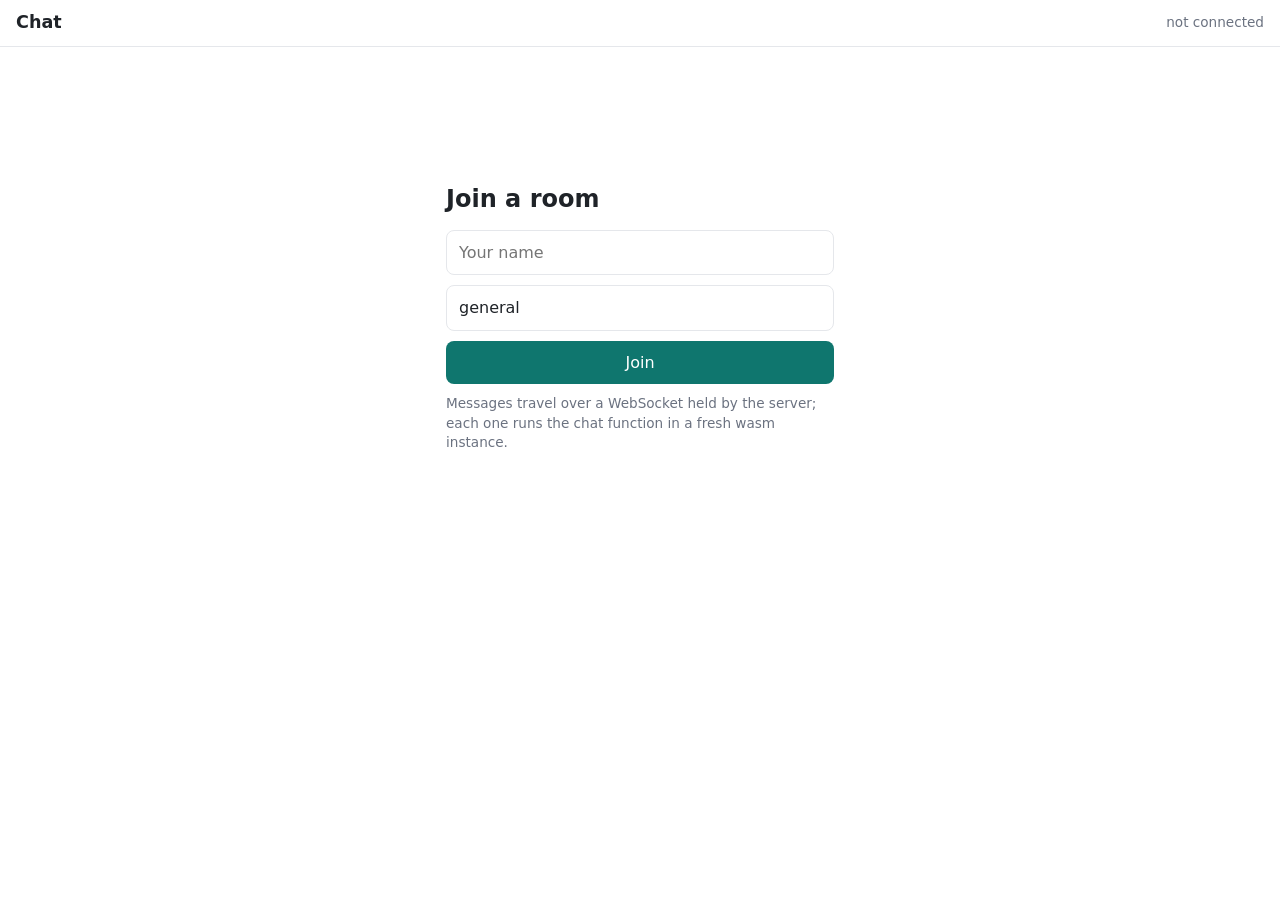
<file: sites/chat/index.html>
<!doctype html>
<html lang="en">
<head>
  <meta charset="utf-8">
  <meta name="viewport" content="width=device-width, initial-scale=1, viewport-fit=cover">
  <title>Chat</title>
  <style>
    :root { --bg: #fff; --panel: #f4f5f7; --text: #1f2328; --muted: #6b7280; --line: #e5e7eb; --accent: #0f766e; --accent-text: #fff; --mine: #d1fae5; --error: #c0392b; }
    @media (prefers-color-scheme: dark) {
      :root { --bg: #121417; --panel: #1b1e23; --text: #e8eaed; --muted: #9aa0a6; --line: #2c2f33; --accent: #2dd4bf; --accent-text: #062a26; --mine: #134e4a; --error: #ff7b6b; }
    }
    * { box-sizing: border-box; }
    html, body { height: 100%; }
    body { margin: 0; background: var(--bg); color: var(--text); font: 16px/1.45 system-ui, -apple-system, "Segoe UI", sans-serif; display: flex; flex-direction: column; }
    header { display: flex; align-items: center; justify-content: space-between; gap: 12px; padding: 10px 16px; border-bottom: 1px solid var(--line); }
    header h1 { font-size: 1.1rem; margin: 0; }
    header span { color: var(--muted); font-size: .85rem; }
    #join { max-width: 420px; width: 100%; margin: 15vh auto 0; padding: 0 16px; display: grid; gap: 10px; }
    #join h2 { margin: 0 0 4px; }
    input { font: inherit; color: var(--text); background: var(--bg); border: 1px solid var(--line); border-radius: 8px; padding: 10px 12px; min-width: 0; }
    button { font: inherit; border: 0; border-radius: 8px; padding: 10px 16px; background: var(--accent); color: var(--accent-text); cursor: pointer; }
    #room { display: none; flex: 1; min-height: 0; flex-direction: column; }
    #log { flex: 1; overflow-y: auto; padding: 12px 16px; display: flex; flex-direction: column; gap: 6px; }
    .msg { max-width: 80%; background: var(--panel); border-radius: 12px; padding: 6px 10px; overflow-wrap: anywhere; align-self: flex-start; }
    .msg.mine { background: var(--mine); align-self: flex-end; }
    .msg b { font-size: .8rem; display: block; color: var(--muted); font-weight: 600; }
    .note { align-self: center; color: var(--muted); font-size: .8rem; }
    .note.error { color: var(--error); }
    form#send { display: flex; gap: 8px; padding: 10px 16px calc(10px + env(safe-area-inset-bottom)); border-top: 1px solid var(--line); }
    form#send input { flex: 1; }
  </style>
</head>
<body>
  <header><h1>Chat</h1><span id="status">not connected</span></header>
  <form id="join">
    <h2>Join a room</h2>
    <input id="name" placeholder="Your name" maxlength="24" required autocomplete="nickname">
    <input id="roomname" placeholder="Room" value="general" maxlength="32" required>
    <button>Join</button>
    <p style="color: var(--muted); font-size: .85rem; margin: 0">
      Messages travel over a WebSocket held by the server; each one runs the chat function in a fresh wasm instance.
    </p>
  </form>
  <div id="room">
    <div id="log"></div>
    <form id="send"><input id="text" placeholder="Message" maxlength="500" autocomplete="off"><button>Send</button></form>
  </div>
  <script>
    const $ = (id) => document.getElementById(id);
    let socket, me, room, retry = 0;
    try { $("name").value = localStorage.getItem("chat-name") || ""; } catch {}

    function line(html, cls) {
      const log = $("log");
      const stick = log.scrollTop + log.clientHeight >= log.scrollHeight - 40;
      const div = document.createElement("div");
      div.className = cls;
      div.innerHTML = html;
      log.appendChild(div);
      if (stick) log.scrollTop = log.scrollHeight;
    }
    const esc = (s) => String(s).replace(/[&<>"']/g, (c) => ({ "&": "&amp;", "<": "&lt;", ">": "&gt;", '"': "&quot;", "'": "&#39;" })[c]);
    const message = (m) => line(`<b>${esc(m.name)}</b>${esc(m.text)}`, "msg" + (m.name === me ? " mine" : ""));

    function connect() {
      // Relative to this page, so it works on its own domain or under a path.
      const url = new URL("ws", location.href);
      url.protocol = location.protocol === "https:" ? "wss:" : "ws:";
      url.search = new URLSearchParams({ name: me, room }).toString();
      socket = new WebSocket(url);
      $("status").textContent = "connecting…";
      socket.onopen = () => { retry = 0; };
      socket.onmessage = (e) => {
        const m = JSON.parse(e.data);
        if (m.type === "history") {
          $("log").innerHTML = "";
          line(`#${esc(m.room)}`, "note");
          m.messages.forEach(message);
        } else if (m.type === "message") {
          message(m);
        } else if (m.type === "presence") {
          $("status").textContent = `#${room} · ${m.online} online`;
          line(`${esc(m.name)} ${m.action}`, "note");
        } else if (m.type === "error") {
          line(esc(m.text), "note error");
        }
      };
      socket.onclose = () => {
        $("status").textContent = "reconnecting…";
        setTimeout(connect, Math.min(1000 * 2 ** retry++, 10000));
      };
    }

    $("join").onsubmit = (e) => {
      e.preventDefault();
      me = $("name").value.trim();
      room = $("roomname").value.trim().toLowerCase();
      try { localStorage.setItem("chat-name", me); } catch {}
      $("join").style.display = "none";
      $("room").style.display = "flex";
      connect();
      $("text").focus();
    };
    $("send").onsubmit = (e) => {
      e.preventDefault();
      const text = $("text").value.trim();
      if (!text || socket?.readyState !== WebSocket.OPEN) return;
      socket.send(JSON.stringify({ text }));
      $("text").value = "";
    };
  </script>
</body>
</html>
</file>
